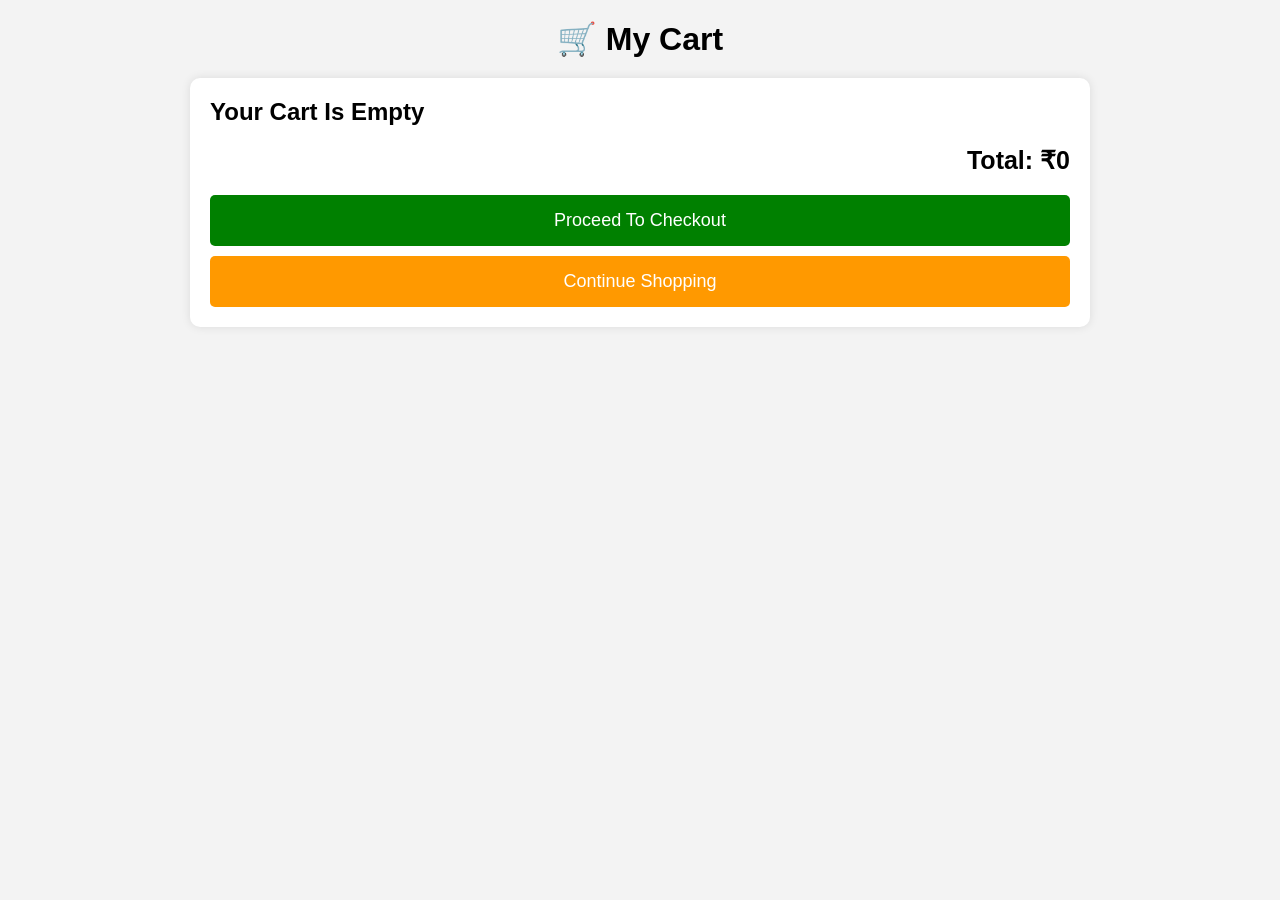
<file: cart.html>
<!DOCTYPE html>
<html lang="en">
<head>
<meta charset="UTF-8">
<meta name="viewport" content="width=device-width, initial-scale=1.0">
<title>My Cart</title>

<style>

*{
margin:0;
padding:0;
box-sizing:border-box;
font-family:Arial;
}

body{
background:#f3f3f3;
padding:20px;
}

h1{
text-align:center;
margin-bottom:20px;
}

.cart-container{
max-width:900px;
margin:auto;
background:white;
padding:20px;
border-radius:10px;
box-shadow:0 0 10px rgba(0,0,0,.1);
}

.item{
display:flex;
justify-content:space-between;
align-items:center;
padding:15px;
border-bottom:1px solid #ddd;
}

.item h3{
font-size:18px;
}

.item p{
font-size:18px;
color:#b12704;
font-weight:bold;
}

.remove-btn{
background:red;
color:white;
border:none;
padding:8px 15px;
cursor:pointer;
border-radius:5px;
}

.total{
margin-top:20px;
font-size:25px;
font-weight:bold;
text-align:right;
}

.checkout-btn{
width:100%;
padding:15px;
background:green;
color:white;
border:none;
cursor:pointer;
font-size:18px;
margin-top:20px;
border-radius:5px;
}

.home-btn{
width:100%;
padding:15px;
background:#ff9900;
color:white;
border:none;
cursor:pointer;
font-size:18px;
margin-top:10px;
border-radius:5px;
}

</style>

</head>
<body>

<h1>🛒 My Cart</h1>

<div class="cart-container">

<div id="cartItems"></div>

<div class="total" id="total">
Total: ₹0
</div>

<button
class="checkout-btn"
onclick="window.location.href='checkout.html'">
Proceed To Checkout
</button>

<button
class="home-btn"
onclick="window.location.href='index.html'">
Continue Shopping
</button>

</div>

<script>

let cart =
JSON.parse(localStorage.getItem("cart"))
|| [];

let cartItems =
document.getElementById("cartItems");

let total = 0;

function loadCart(){

cartItems.innerHTML = "";

total = 0;

if(cart.length===0){

cartItems.innerHTML =
"<h2>Your Cart Is Empty</h2>";

document.getElementById("total")
.innerHTML="Total: ₹0";

return;
}

cart.forEach((item,index)=>{

total += item.price;

cartItems.innerHTML += `

<div class="item">

<div>
<h3>${item.name}</h3>
<p>₹${item.price}</p>
</div>

<button
class="remove-btn"
onclick="removeItem(${index})">
Remove
</button>

</div>

`;

});

document.getElementById("total")
.innerHTML =
"Total: ₹" + total;

}

function removeItem(index){

cart.splice(index,1);

localStorage.setItem(
"cart",
JSON.stringify(cart)
);

loadCart();

}

loadCart();

</script>

</body>
</html>
</file>
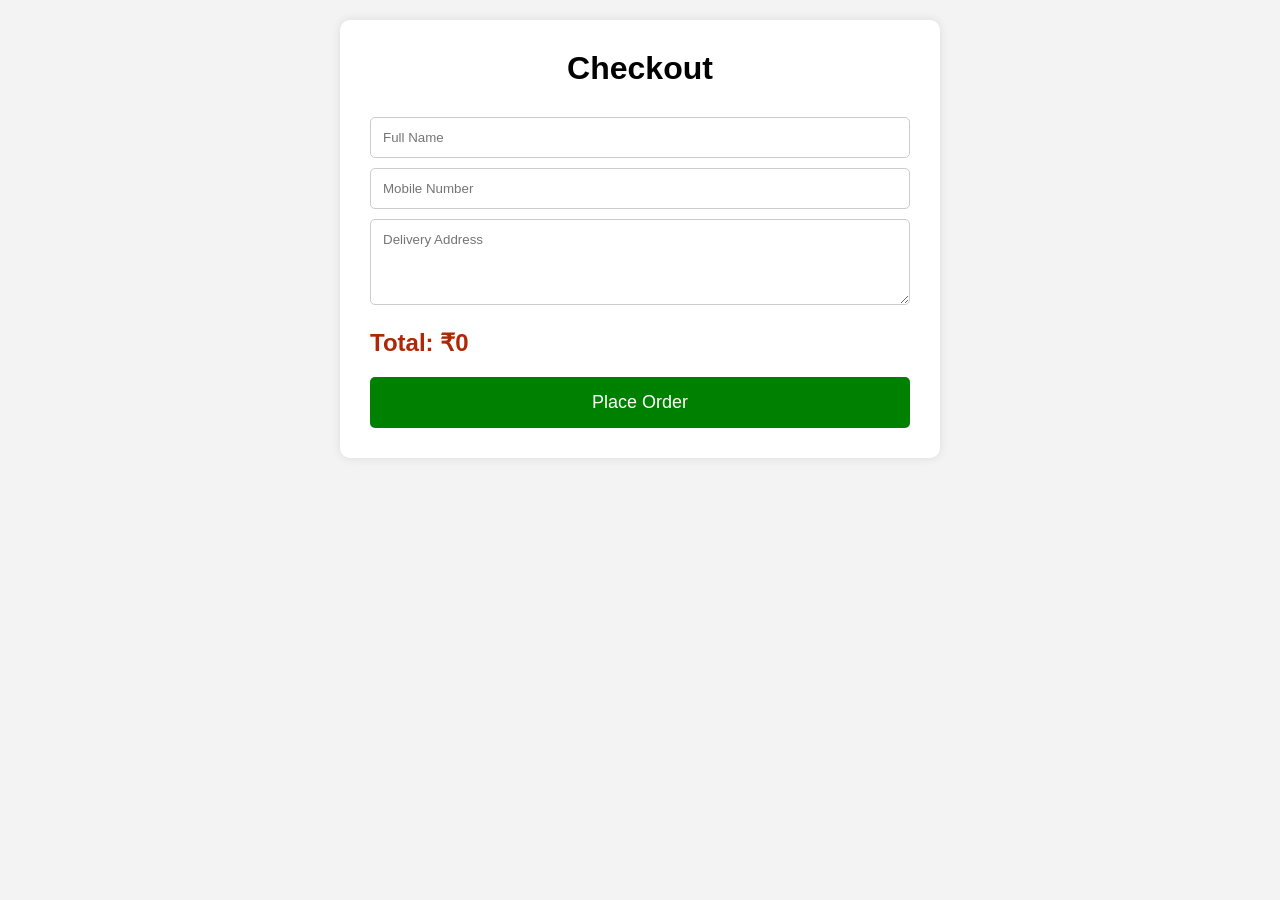
<file: checkout.html>
<!DOCTYPE html>
<html lang="en">
<head>
<meta charset="UTF-8">
<meta name="viewport" content="width=device-width, initial-scale=1.0">
<title>Checkout</title>

<style>

*{
margin:0;
padding:0;
box-sizing:border-box;
font-family:Arial;
}

body{
background:#f3f3f3;
padding:20px;
}

.container{
max-width:600px;
margin:auto;
background:white;
padding:30px;
border-radius:10px;
box-shadow:0 0 10px rgba(0,0,0,.1);
}

h1{
text-align:center;
margin-bottom:20px;
}

input,textarea{
width:100%;
padding:12px;
margin-top:10px;
border:1px solid #ccc;
border-radius:5px;
}

.total{
font-size:24px;
font-weight:bold;
margin:20px 0;
color:#b12704;
}

button{
width:100%;
padding:15px;
background:green;
color:white;
border:none;
cursor:pointer;
font-size:18px;
border-radius:5px;
}

button:hover{
background:darkgreen;
}

</style>

</head>
<body>

<div class="container">

<h1>Checkout</h1>

<input
type="text"
id="name"
placeholder="Full Name">

<input
type="text"
id="mobile"
placeholder="Mobile Number">

<textarea
id="address"
rows="4"
placeholder="Delivery Address"></textarea>

<div
class="total"
id="totalPrice">
Total: ₹0
</div>

<button onclick="placeOrder()">
Place Order
</button>

</div>

<script>

let cart =
JSON.parse(localStorage.getItem("cart"))
|| [];

let total = 0;

cart.forEach(item=>{
total += item.price;
});

document.getElementById("totalPrice")
.innerHTML =
"Total: ₹" + total;

function placeOrder(){

let name =
document.getElementById("name").value;

let mobile =
document.getElementById("mobile").value;

let address =
document.getElementById("address").value;

if(
name==="" ||
mobile==="" ||
address===""
){

alert("Please Fill All Fields");
return;

}

let order = {

name:name,
mobile:mobile,
address:address,
total:total,
items:cart,
date:new Date().toLocaleString()

};

let orders =
JSON.parse(
localStorage.getItem("orders")
) || [];

orders.push(order);

localStorage.setItem(
"orders",
JSON.stringify(orders)
);

localStorage.removeItem("cart");

alert(
"🎉 Order Placed Successfully!"
);

window.location.href =
"index.html";

}

</script>

</body>
</html>
</file>
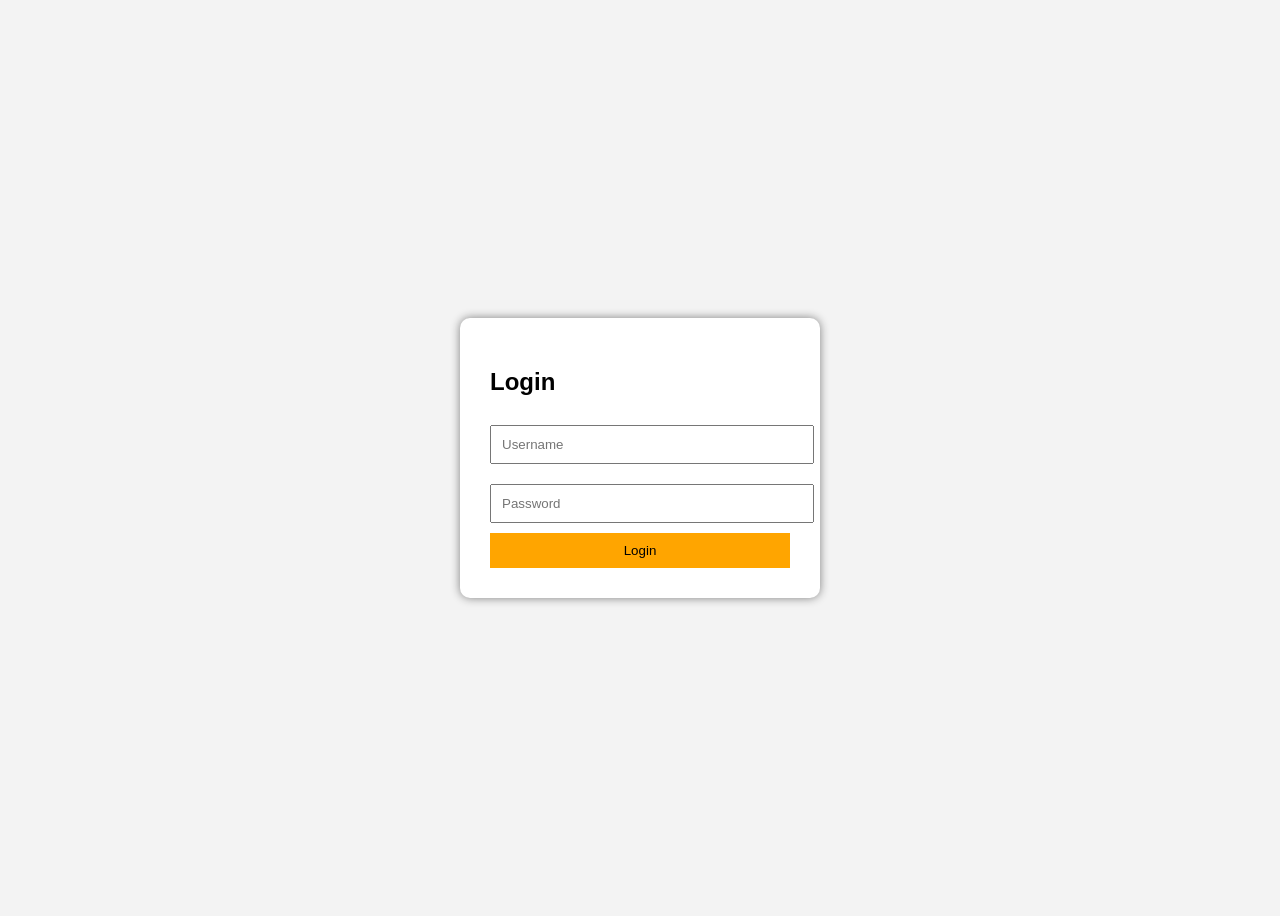
<file: login.html>
<!DOCTYPE html>
<html>
<head>
    <title>Login</title>
    <style>
        body{
            font-family:Arial;
            display:flex;
            justify-content:center;
            align-items:center;
            height:100vh;
            background:#f3f3f3;
        }

        .box{
            background:white;
            padding:30px;
            border-radius:10px;
            box-shadow:0 0 10px gray;
            width:300px;
        }

        input{
            width:100%;
            padding:10px;
            margin:10px 0;
        }

        button{
            width:100%;
            padding:10px;
            background:orange;
            border:none;
            cursor:pointer;
        }
    </style>
</head>
<body>

<div class="box">
    <h2>Login</h2>

    <input type="text" id="username" placeholder="Username">

    <input type="password" id="password" placeholder="Password">

    <button onclick="login()">Login</button>
</div>

<script>
function login(){

let user=document.getElementById("username").value;
let pass=document.getElementById("password").value;

let savedUser=localStorage.getItem("username");
let savedPass=localStorage.getItem("password");

if(user===savedUser && pass===savedPass){

alert("Login Successful");

window.location.href="index.html";

}else{

alert("Wrong Username or Password");

}

}
</script>

</body>
</html>
</file>
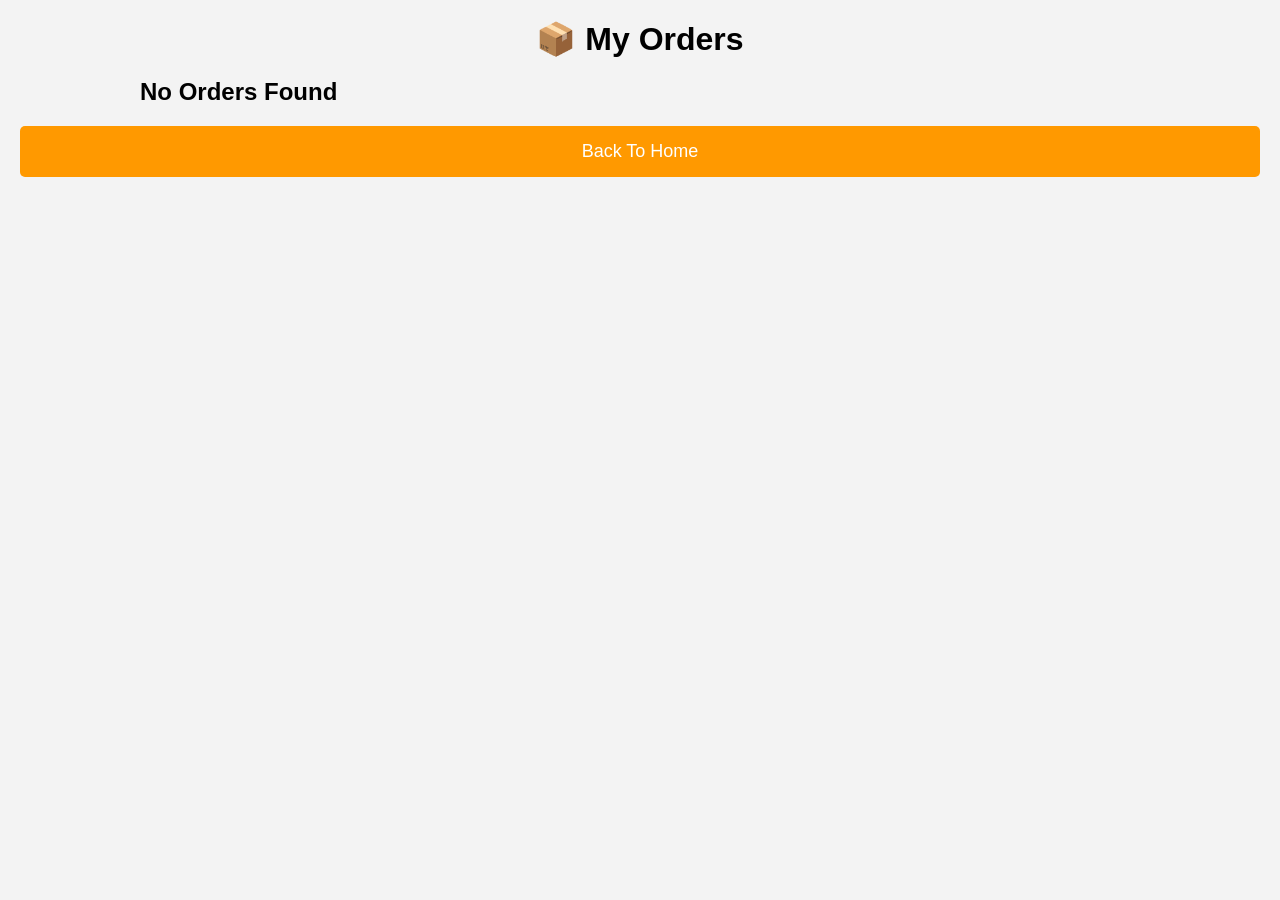
<file: orders.html>
<!DOCTYPE html>
<html lang="en">
<head>
<meta charset="UTF-8">
<meta name="viewport" content="width=device-width, initial-scale=1.0">
<title>My Orders</title>

<style>

*{
margin:0;
padding:0;
box-sizing:border-box;
font-family:Arial;
}

body{
background:#f3f3f3;
padding:20px;
}

h1{
text-align:center;
margin-bottom:20px;
}

.container{
max-width:1000px;
margin:auto;
}

.order{
background:white;
padding:20px;
margin-bottom:20px;
border-radius:10px;
box-shadow:0 0 10px rgba(0,0,0,.1);
}

.order h3{
margin-bottom:10px;
color:#131921;
}

.order p{
margin:5px 0;
}

.product{
padding:8px;
border-bottom:1px solid #eee;
}

.total{
font-size:22px;
font-weight:bold;
color:#b12704;
margin-top:10px;
}

.home-btn{
width:100%;
padding:15px;
background:#ff9900;
color:white;
border:none;
cursor:pointer;
font-size:18px;
border-radius:5px;
margin-top:20px;
}

</style>

</head>
<body>

<h1>📦 My Orders</h1>

<div class="container" id="ordersContainer">

</div>

<button
class="home-btn"
onclick="window.location.href='index.html'">
Back To Home
</button>

<script>

let orders =
JSON.parse(localStorage.getItem("orders"))
|| [];

let container =
document.getElementById("ordersContainer");

if(orders.length===0){

container.innerHTML =
"<h2>No Orders Found</h2>";

}else{

orders.reverse().forEach(order=>{

let productsHTML = "";

order.items.forEach(item=>{

productsHTML += `
<div class="product">
${item.name} - ₹${item.price}
</div>
`;

});

container.innerHTML += `

<div class="order">

<h3>Order Date:
${order.date}</h3>

<p><b>Name:</b>
${order.name}</p>

<p><b>Mobile:</b>
${order.mobile}</p>

<p><b>Address:</b>
${order.address}</p>

<h4>Products:</h4>

${productsHTML}

<div class="total">
Total: ₹${order.total}
</div>

</div>

`;

});

}

</script>

</body>
</html>
</file>
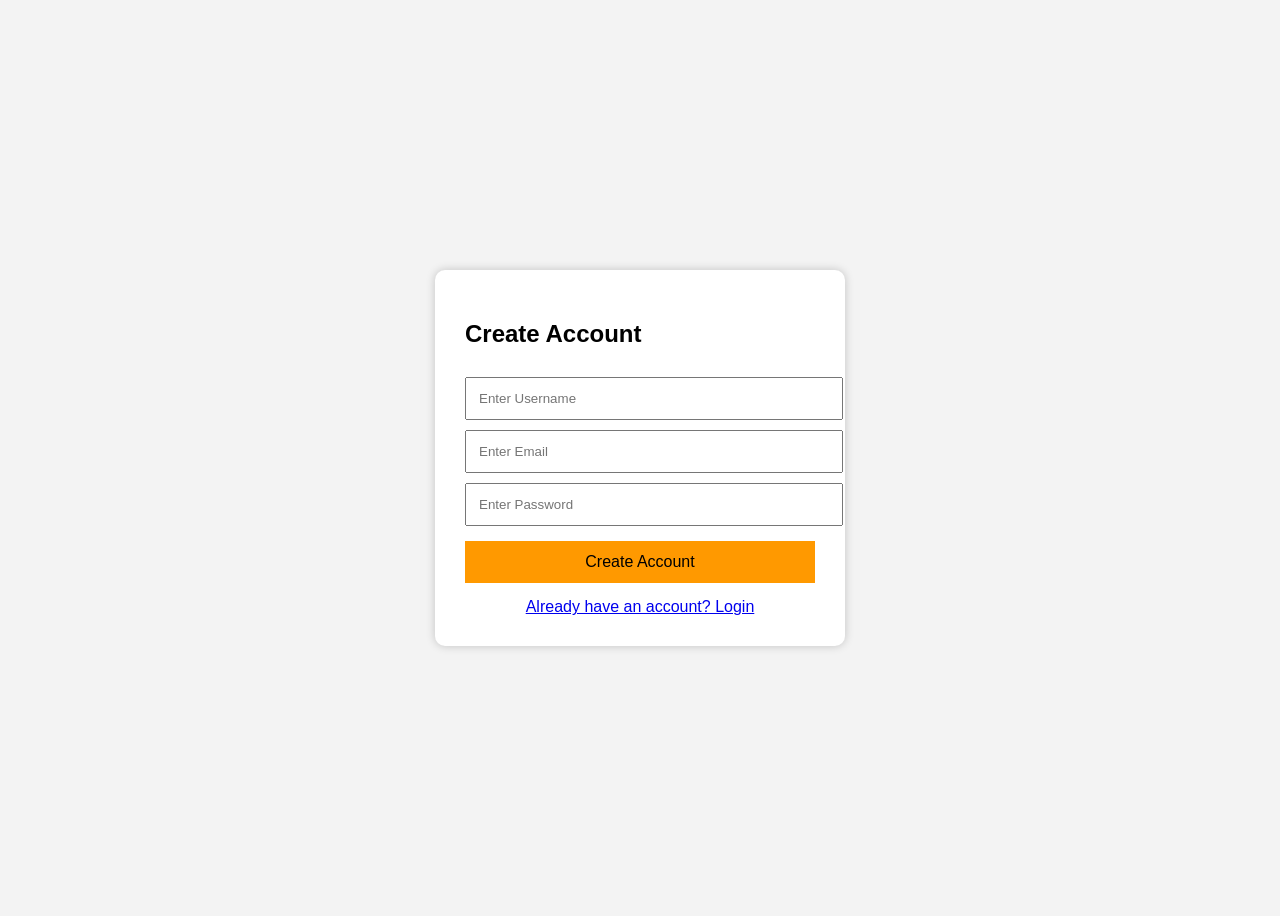
<file: signup.html>
<!DOCTYPE html>
<html>
<head>
<title>Signup</title>

<style>

body{
font-family:Arial;
background:#f3f3f3;
display:flex;
justify-content:center;
align-items:center;
height:100vh;
}

.box{
background:white;
padding:30px;
width:350px;
border-radius:10px;
box-shadow:0 0 10px rgba(0,0,0,.2);
}

input{
width:100%;
padding:12px;
margin-top:10px;
}

button{
width:100%;
padding:12px;
margin-top:15px;
background:#ff9900;
border:none;
cursor:pointer;
font-size:16px;
}

a{
display:block;
text-align:center;
margin-top:15px;
}

</style>

</head>
<body>

<div class="box">

<h2>Create Account</h2>

<input
type="text"
id="username"
placeholder="Enter Username">

<input
type="email"
id="email"
placeholder="Enter Email">

<input
type="password"
id="password"
placeholder="Enter Password">

<button onclick="signup()">
Create Account
</button>

<a href="login.html">
Already have an account? Login
</a>

</div>

<script>

function signup(){

let username =
document.getElementById("username").value;

let email =
document.getElementById("email").value;

let password =
document.getElementById("password").value;

if(
username==="" ||
email==="" ||
password===""
){

alert("Please fill all fields");
return;

}

localStorage.setItem(
"username",
username
);

localStorage.setItem(
"email",
email
);

localStorage.setItem(
"password",
password
);

alert("Account Created Successfully");

window.location.href =
"login.html";

}

</script>

</body>
</html>
</file>
